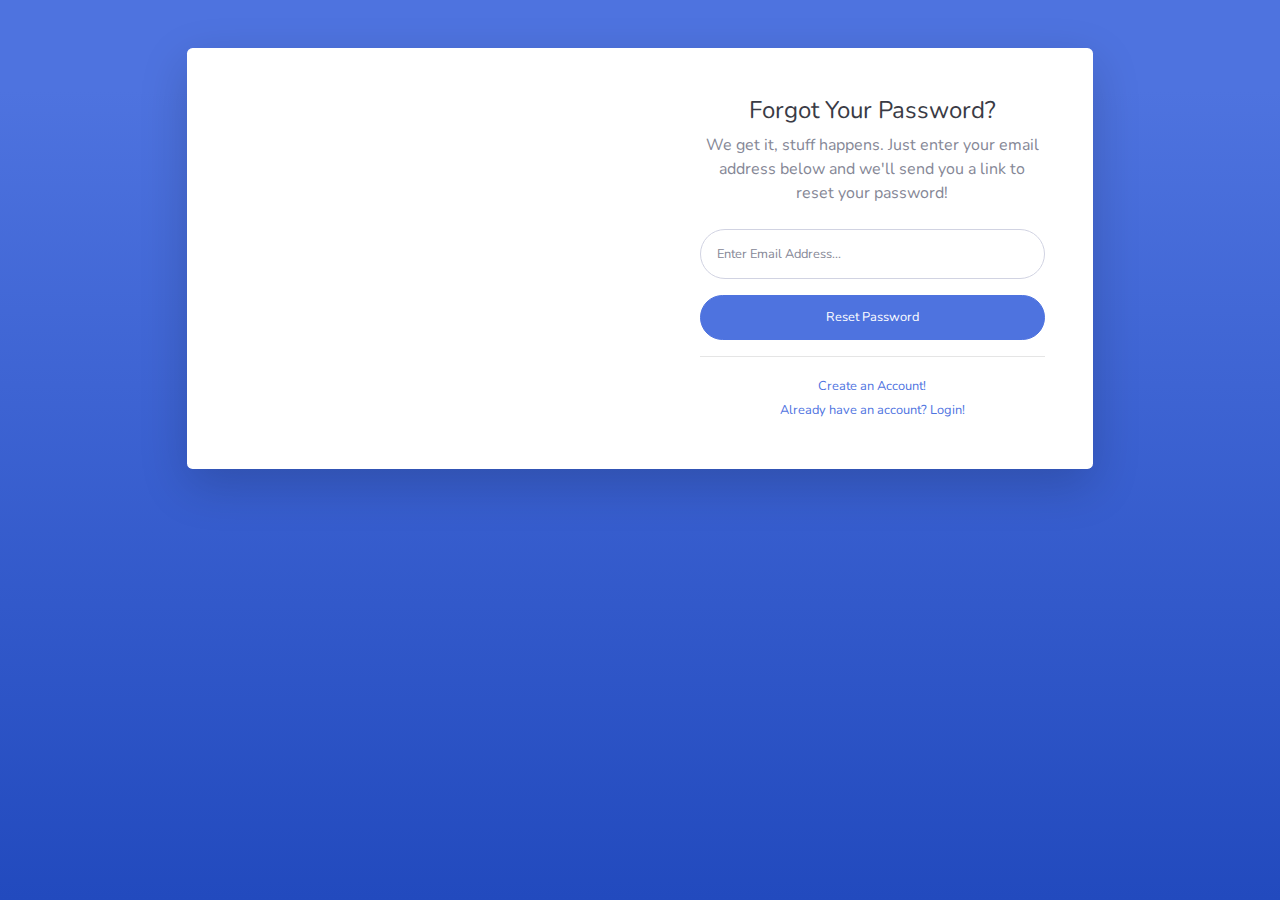
<file: Admin/forgot-password.html>
<!DOCTYPE html>
<html lang="en">

<head>

    <meta charset="utf-8">
    <meta http-equiv="X-UA-Compatible" content="IE=edge">
    <meta name="viewport" content="width=device-width, initial-scale=1, shrink-to-fit=no">
    <meta name="description" content="">
    <meta name="author" content="">

    <title>SB Admin 2 - Forgot Password</title>

    <!-- Custom fonts for this template-->
    <link href="vendor/fontawesome-free/css/all.min.css" rel="stylesheet" type="text/css">
    <link
        href="https://fonts.googleapis.com/css?family=Nunito:200,200i,300,300i,400,400i,600,600i,700,700i,800,800i,900,900i"
        rel="stylesheet">

    <!-- Custom styles for this template-->
    <link href="css/sb-admin-2.min.css" rel="stylesheet">

</head>

<body class="bg-gradient-primary">

    <div class="container">

        <!-- Outer Row -->
        <div class="row justify-content-center">

            <div class="col-xl-10 col-lg-12 col-md-9">

                <div class="card o-hidden border-0 shadow-lg my-5">
                    <div class="card-body p-0">
                        <!-- Nested Row within Card Body -->
                        <div class="row">
                            <div class="col-lg-6 d-none d-lg-block bg-password-image"></div>
                            <div class="col-lg-6">
                                <div class="p-5">
                                    <div class="text-center">
                                        <h1 class="h4 text-gray-900 mb-2">Forgot Your Password?</h1>
                                        <p class="mb-4">We get it, stuff happens. Just enter your email address below
                                            and we'll send you a link to reset your password!</p>
                                    </div>
                                    <form class="user">
                                        <div class="form-group">
                                            <input type="email" class="form-control form-control-user"
                                                id="exampleInputEmail" aria-describedby="emailHelp"
                                                placeholder="Enter Email Address...">
                                        </div>
                                        <a href="login.html" class="btn btn-primary btn-user btn-block">
                                            Reset Password
                                        </a>
                                    </form>
                                    <hr>
                                    <div class="text-center">
                                        <a class="small" href="register.html">Create an Account!</a>
                                    </div>
                                    <div class="text-center">
                                        <a class="small" href="login.html">Already have an account? Login!</a>
                                    </div>
                                </div>
                            </div>
                        </div>
                    </div>
                </div>

            </div>

        </div>

    </div>

    <!-- Bootstrap core JavaScript-->
    <script src="vendor/jquery/jquery.min.js"></script>
    <script src="vendor/bootstrap/js/bootstrap.bundle.min.js"></script>

    <!-- Core plugin JavaScript-->
    <script src="vendor/jquery-easing/jquery.easing.min.js"></script>

    <!-- Custom scripts for all pages-->
    <script src="js/sb-admin-2.min.js"></script>

</body>

</html>
</file>
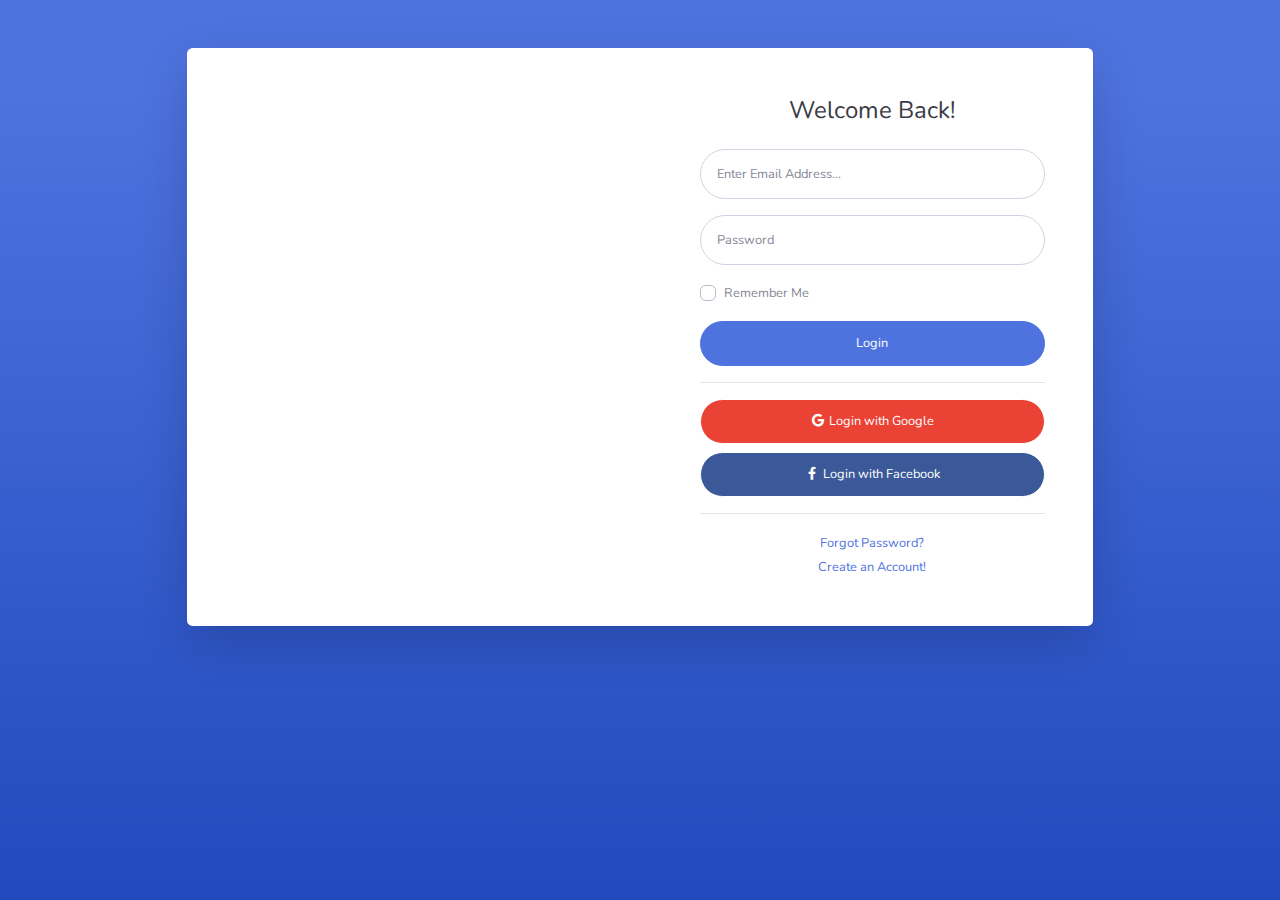
<file: Admin/login.html>
<!DOCTYPE html>
<html lang="en">

<head>

    <meta charset="utf-8">
    <meta http-equiv="X-UA-Compatible" content="IE=edge">
    <meta name="viewport" content="width=device-width, initial-scale=1, shrink-to-fit=no">
    <meta name="description" content="">
    <meta name="author" content="">

    <title>SB Admin 2 - Login</title>

    <!-- Custom fonts for this template-->
    <link href="vendor/fontawesome-free/css/all.min.css" rel="stylesheet" type="text/css">
    <link
        href="https://fonts.googleapis.com/css?family=Nunito:200,200i,300,300i,400,400i,600,600i,700,700i,800,800i,900,900i"
        rel="stylesheet">

    <!-- Custom styles for this template-->
    <link href="css/sb-admin-2.min.css" rel="stylesheet">

</head>

<body class="bg-gradient-primary">

    <div class="container">

        <!-- Outer Row -->
        <div class="row justify-content-center">

            <div class="col-xl-10 col-lg-12 col-md-9">

                <div class="card o-hidden border-0 shadow-lg my-5">
                    <div class="card-body p-0">
                        <!-- Nested Row within Card Body -->
                        <div class="row">
                            <div class="col-lg-6 d-none d-lg-block bg-login-image"></div>
                            <div class="col-lg-6">
                                <div class="p-5">
                                    <div class="text-center">
                                        <h1 class="h4 text-gray-900 mb-4">Welcome Back!</h1>
                                    </div>
                                    <form class="user">
                                        <div class="form-group">
                                            <input type="email" class="form-control form-control-user"
                                                id="exampleInputEmail" aria-describedby="emailHelp"
                                                placeholder="Enter Email Address...">
                                        </div>
                                        <div class="form-group">
                                            <input type="password" class="form-control form-control-user"
                                                id="exampleInputPassword" placeholder="Password">
                                        </div>
                                        <div class="form-group">
                                            <div class="custom-control custom-checkbox small">
                                                <input type="checkbox" class="custom-control-input" id="customCheck">
                                                <label class="custom-control-label" for="customCheck">Remember
                                                    Me</label>
                                            </div>
                                        </div>
                                        <a href="index.html" class="btn btn-primary btn-user btn-block">
                                            Login
                                        </a>
                                        <hr>
                                        <a href="index.html" class="btn btn-google btn-user btn-block">
                                            <i class="fab fa-google fa-fw"></i> Login with Google
                                        </a>
                                        <a href="index.html" class="btn btn-facebook btn-user btn-block">
                                            <i class="fab fa-facebook-f fa-fw"></i> Login with Facebook
                                        </a>
                                    </form>
                                    <hr>
                                    <div class="text-center">
                                        <a class="small" href="forgot-password.html">Forgot Password?</a>
                                    </div>
                                    <div class="text-center">
                                        <a class="small" href="register.html">Create an Account!</a>
                                    </div>
                                </div>
                            </div>
                        </div>
                    </div>
                </div>

            </div>

        </div>

    </div>

    <!-- Bootstrap core JavaScript-->
    <script src="vendor/jquery/jquery.min.js"></script>
    <script src="vendor/bootstrap/js/bootstrap.bundle.min.js"></script>

    <!-- Core plugin JavaScript-->
    <script src="vendor/jquery-easing/jquery.easing.min.js"></script>

    <!-- Custom scripts for all pages-->
    <script src="js/sb-admin-2.min.js"></script>

</body>

</html>
</file>
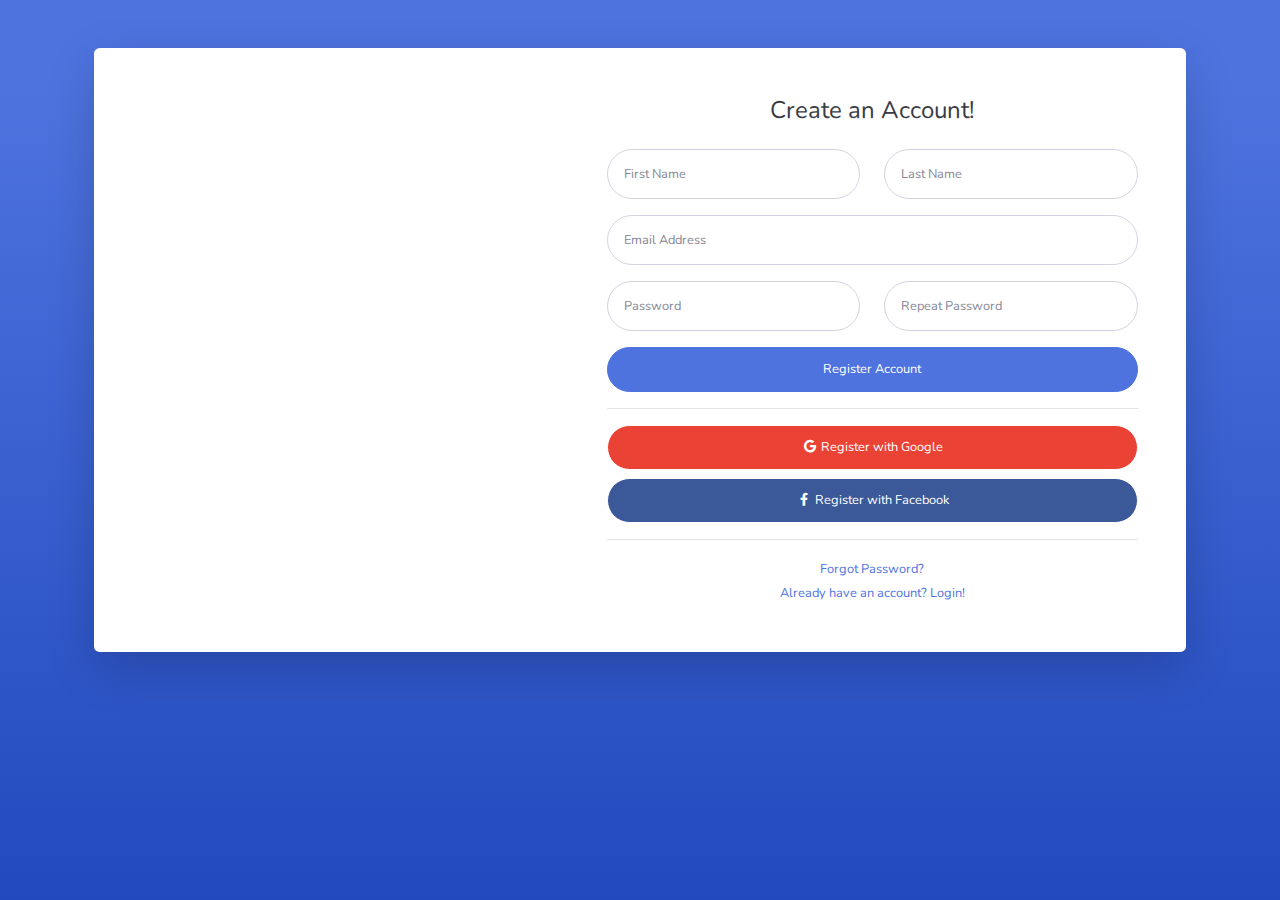
<file: Admin/register.html>
<!DOCTYPE html>
<html lang="en">

<head>

    <meta charset="utf-8">
    <meta http-equiv="X-UA-Compatible" content="IE=edge">
    <meta name="viewport" content="width=device-width, initial-scale=1, shrink-to-fit=no">
    <meta name="description" content="">
    <meta name="author" content="">

    <title>SB Admin 2 - Register</title>

    <!-- Custom fonts for this template-->
    <link href="vendor/fontawesome-free/css/all.min.css" rel="stylesheet" type="text/css">
    <link
        href="https://fonts.googleapis.com/css?family=Nunito:200,200i,300,300i,400,400i,600,600i,700,700i,800,800i,900,900i"
        rel="stylesheet">

    <!-- Custom styles for this template-->
    <link href="css/sb-admin-2.min.css" rel="stylesheet">

</head>

<body class="bg-gradient-primary">

    <div class="container">

        <div class="card o-hidden border-0 shadow-lg my-5">
            <div class="card-body p-0">
                <!-- Nested Row within Card Body -->
                <div class="row">
                    <div class="col-lg-5 d-none d-lg-block bg-register-image"></div>
                    <div class="col-lg-7">
                        <div class="p-5">
                            <div class="text-center">
                                <h1 class="h4 text-gray-900 mb-4">Create an Account!</h1>
                            </div>
                            <form class="user">
                                <div class="form-group row">
                                    <div class="col-sm-6 mb-3 mb-sm-0">
                                        <input type="text" class="form-control form-control-user" id="exampleFirstName"
                                            placeholder="First Name">
                                    </div>
                                    <div class="col-sm-6">
                                        <input type="text" class="form-control form-control-user" id="exampleLastName"
                                            placeholder="Last Name">
                                    </div>
                                </div>
                                <div class="form-group">
                                    <input type="email" class="form-control form-control-user" id="exampleInputEmail"
                                        placeholder="Email Address">
                                </div>
                                <div class="form-group row">
                                    <div class="col-sm-6 mb-3 mb-sm-0">
                                        <input type="password" class="form-control form-control-user"
                                            id="exampleInputPassword" placeholder="Password">
                                    </div>
                                    <div class="col-sm-6">
                                        <input type="password" class="form-control form-control-user"
                                            id="exampleRepeatPassword" placeholder="Repeat Password">
                                    </div>
                                </div>
                                <a href="login.html" class="btn btn-primary btn-user btn-block">
                                    Register Account
                                </a>
                                <hr>
                                <a href="index.html" class="btn btn-google btn-user btn-block">
                                    <i class="fab fa-google fa-fw"></i> Register with Google
                                </a>
                                <a href="index.html" class="btn btn-facebook btn-user btn-block">
                                    <i class="fab fa-facebook-f fa-fw"></i> Register with Facebook
                                </a>
                            </form>
                            <hr>
                            <div class="text-center">
                                <a class="small" href="forgot-password.html">Forgot Password?</a>
                            </div>
                            <div class="text-center">
                                <a class="small" href="login.html">Already have an account? Login!</a>
                            </div>
                        </div>
                    </div>
                </div>
            </div>
        </div>

    </div>

    <!-- Bootstrap core JavaScript-->
    <script src="vendor/jquery/jquery.min.js"></script>
    <script src="vendor/bootstrap/js/bootstrap.bundle.min.js"></script>

    <!-- Core plugin JavaScript-->
    <script src="vendor/jquery-easing/jquery.easing.min.js"></script>

    <!-- Custom scripts for all pages-->
    <script src="js/sb-admin-2.min.js"></script>

</body>

</html>
</file>
